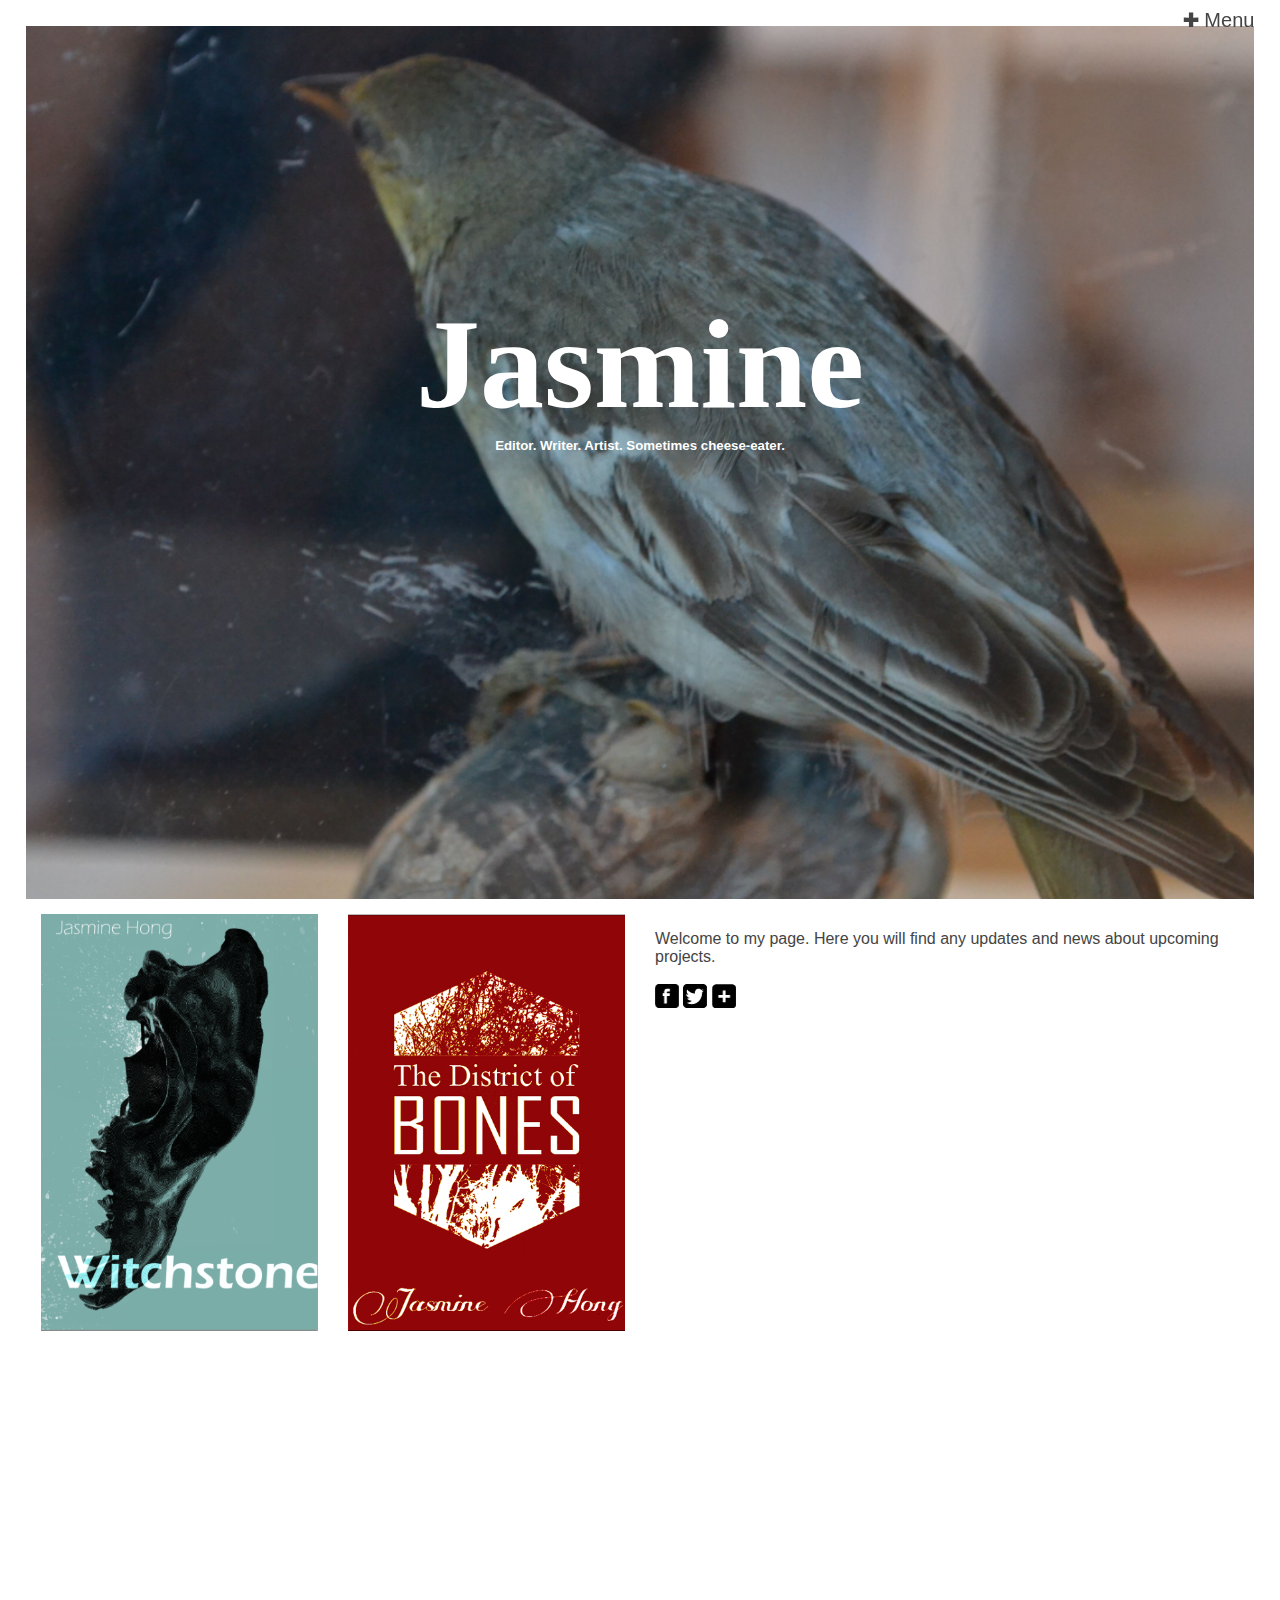
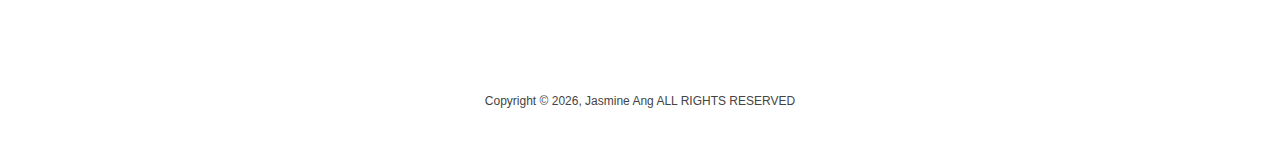
<file: index.html>
<!DOCTYPE html>
<html>

<head>
    <title>Jasmine Ang</title>
    <link rel="stylesheet" href="assets/style.css">
    <link href="assets/favicon2.ico" rel="icon" type="image/x-icon" />
    <link href="assets/lightbox.css" rel="stylesheet">
    <link rel="stylesheet" href="assets/style.css">
    <meta name="viewport" content="width=device-width, initial-scale=1.0">
    <link href="https://fonts.googleapis.com/css?family=Istok+Web:400,700|Permanent+Marker" rel="stylesheet">

</head>

<body>
    <input type='checkbox' id='navToggle' />
    <label for='navToggle' class='menu'> Menu</label>
    <div class="main">
        <div class="parallax row fullheight"><h1>Jasmine</h1>
        <h5>Editor. Writer. Artist. Sometimes cheese-eater.</h5>
    </div>
        <section>
            <article>

                <div class="row">
                    <div class="col-3 col-m-6">
                        <a href="" data-content="Coming soon! Cover not final." class="image">
                            <img src="assets/img/thumbs/wit.png">
                        </a>
                    </div>
                    <div class="col-3 col-m-6">
                        <a href="" data-content="Keung races to find out who-or what-is killing all the exorcists in Hong Kong of early 1900s #althistory #silkpunk" class="image">
                            <img src="assets/img/thumbs/dis.png">
                        </a>
                    </div>

                    <div class="col-6 col-m-12">
                        <p>
                            Welcome to my page. Here you will find any updates and news about upcoming projects.
                            <br><br>
                            <a href="https://www.facebook.com/jhongwrites/"><img src="assets/img/facebook.png"></a>
                            <a href="https://twitter.com/jhongwrites"><img src="assets/img/twitter.png"></a>
                            <a href="mailto:jasminehong.writes@gmail.com"><img src="assets/img/email.png"></a>
                        </p>
                    </div>
                </div>
                <div class="row parallax">


                    <div class="col-6">
                        <h3>Coming Soon</h3>
                        <p>Witchstone | Urban Fantasy | novella | Ninestar Press</p>
                        <p>Calvin Chang doesn't put out fires: He plans the city, weaving magic into its bones. So when Selim, Cal's fiery ex, shows up, Cal knows better than to get involved. But he ends up dragging Selim in off his doorstep anyway. Because, without Cal, violent, unbridled magic will destroy the city that Cal's spent so much time planning.</p>
                        <p>Now Cal just has to make sure he doesn't get burned.</p>
                    </div>
                    <div class="col-6">
                        <h3>About Me</h3>
                        <ul>
                            <li>Editor</li>
                            <li>Writer</li>
                            <li>Graphic Designer</li>
                            <li>Illustrator</li>
                        </ul>
                    </div>
                </div>
                <!--#row-->
           	</article>
        </section>
        <footer>
            <p>Copyright &copy;
                <script>
                    document.write(new Date().getFullYear());
                </script>, Jasmine Ang ALL RIGHTS RESERVED</p>

        </footer>
    </div>
    <div class='sidebar'>
        <a href='/'>Home</a>
        <a href='gallery'>Gallery</a>
        <div class="menu-item"><a href='#'>Projects</a>
  <ul>
      <li><a href="php">PHP</a></li>
      <li><a href="javascript">Javascript</a></li>
  </ul></div>
    </div>
</body>


</html>
</file>
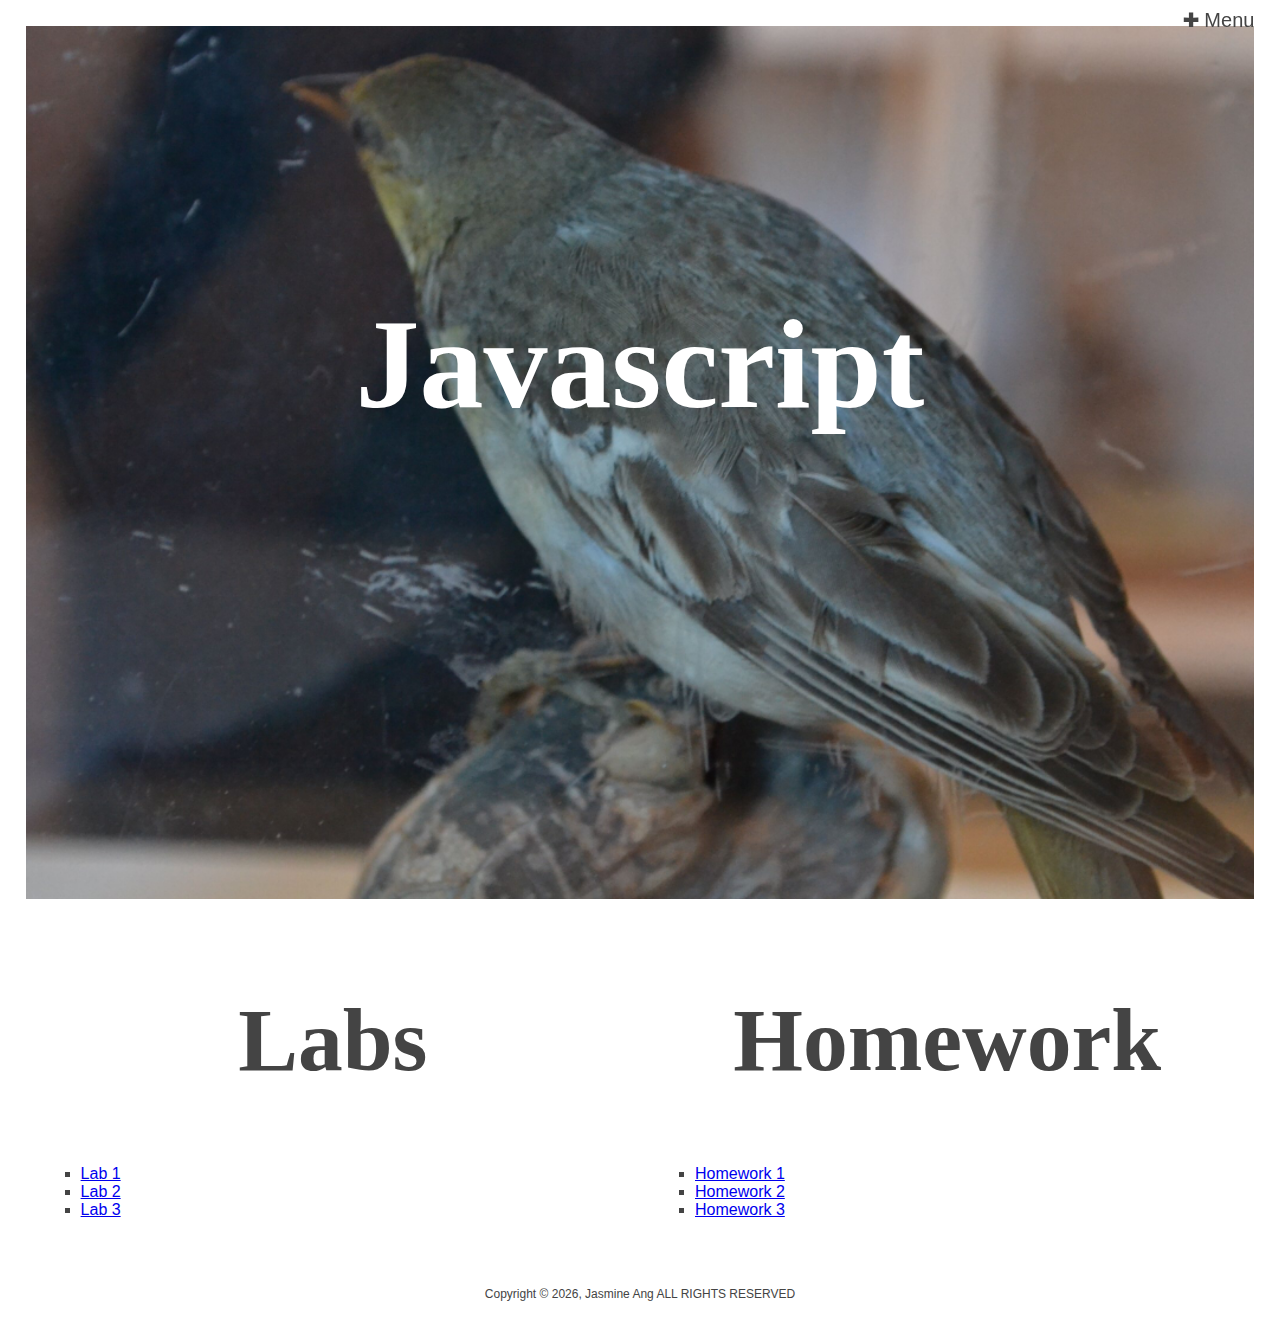
<file: javascript.html>
<!DOCTYPE html>
<html>

<head>
    <title>Javascript</title>
    <link rel="stylesheet" href="assets/style.css">
    <link href="assets/favicon2.ico" rel="icon" type="image/x-icon" />
    <link href="assets/lightbox.css" rel="stylesheet">
    <link rel="stylesheet" href="assets/style.css">
    <meta name="viewport" content="width=device-width, initial-scale=1.0">
    <link href="https://fonts.googleapis.com/css?family=Istok+Web:400,700|Permanent+Marker" rel="stylesheet">

</head>

<body>
    <input type='checkbox' id='navToggle' />
    <label for='navToggle' class='menu'> Menu</label>
    <div class="main">
        <div class="parallax row fullheight"><h1>Javascript</h1>
    </div>
        <section>
            <article>

                <div class="row">
                    <div class="col-6 col-m-6">
                        <h2>Labs</h2>
                        <ul>
                            <li><a href="https://codepen.io/oddish/pen/YxRLvO">Lab 1</a></li>
                            <li><a href="https://codepen.io/oddish/pen/EvJrzm">Lab 2</a></li>
                            <li><a href="https://codepen.io/oddish/pen/JrXywj">Lab 3</a></li>
                        </ul>
                    </div>
                    <div class="col-6 col-m-6">
                        <h2>Homework</h2>
                        <ul>
                            <li><a href="https://codepen.io/oddish/pen/gxENXp">Homework 1</a></li>
                            <li><a href="https://codepen.io/oddish/pen/dVMZOK">Homework 2</a></li>
                            <li><a href="https://codepen.io/oddish/pen/LzZZPj">Homework 3</a></li>
                        </ul>
                    </div>
                </div>
                <div class="row parallax"></div>
                
           	</article>
        </section>
        <footer>
            <p>Copyright &copy;
                <script>
                    document.write(new Date().getFullYear());
                </script>, Jasmine Ang ALL RIGHTS RESERVED</p>

        </footer>
    </div>
    <div class='sidebar'>
        <a href='/'>Home</a>
        <a href='gallery'>Gallery</a>
        <div class="menu-item"><a href='#'>Projects</a>
  <ul>
      <li><a href="php">PHP</a></li>
      <li><a href="javascript">Javascript</a></li>
  </ul></div>
    </div>
</body>


</html>
</file>
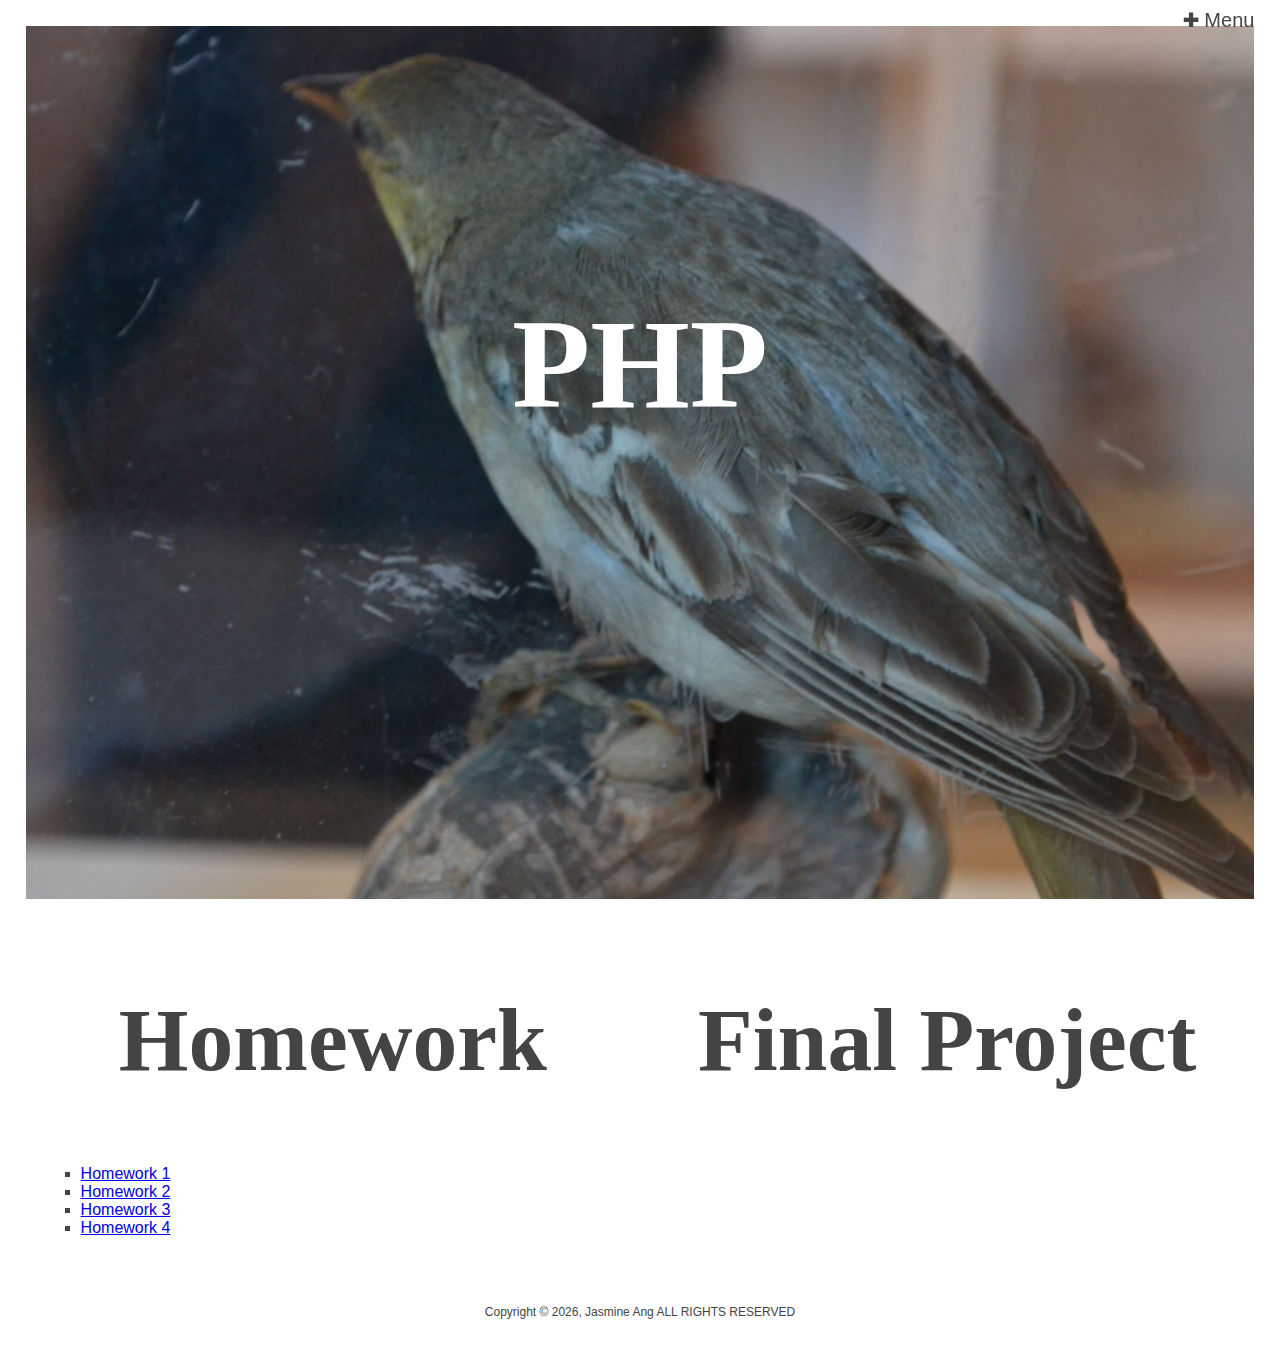
<file: php.html>
<!DOCTYPE html>
<html>

<head>
    <title>PHP</title>
    <link rel="stylesheet" href="assets/style.css">
    <link href="assets/favicon2.ico" rel="icon" type="image/x-icon" />
    <link href="assets/lightbox.css" rel="stylesheet">
    <link rel="stylesheet" href="assets/style.css">
    <meta name="viewport" content="width=device-width, initial-scale=1.0">
    <link href="https://fonts.googleapis.com/css?family=Istok+Web:400,700|Permanent+Marker" rel="stylesheet">

</head>

<body>
    <input type='checkbox' id='navToggle' />
    <label for='navToggle' class='menu'> Menu</label>
    <div class="main">
        <div class="parallax row fullheight"><h1>PHP</h1>
    </div>
        <section>
            <article>
                
                <div class="row">
                    <div class="col-6 col-m-6">
                        <h2>Homework</h2>
                        <ul>
                            <li><a href="hw1/homework1.php">Homework 1</a></li>
                            <li><a href="hw2/contact.html">Homework 2</a></li>
                            <li><a href="hw3/lbcctuition.html">Homework 3</a></li>
                            <li><a href="hw4/form.html">Homework 4</a></li>
                        </ul>
                    </div>
                    <div class="col-6 col-m-6">
                        <h2>Final Project</h2>
                    </div>
                </div>
                <div class="row parallax"></div>
                
           	</article>
        </section>
        <footer>
            <p>Copyright &copy;
                <script>
                    document.write(new Date().getFullYear());
                </script>, Jasmine Ang ALL RIGHTS RESERVED</p>

        </footer>
    </div>
    <div class='sidebar'>
        <a href='/'>Home</a>
        <a href='gallery'>Gallery</a>
        <div class="menu-item"><a href='#'>Projects</a>
  <ul>
      <li><a href="php">PHP</a></li>
      <li><a href="javascript">Javascript</a></li>
  </ul></div>
    </div>
</body>


</html>
</file>
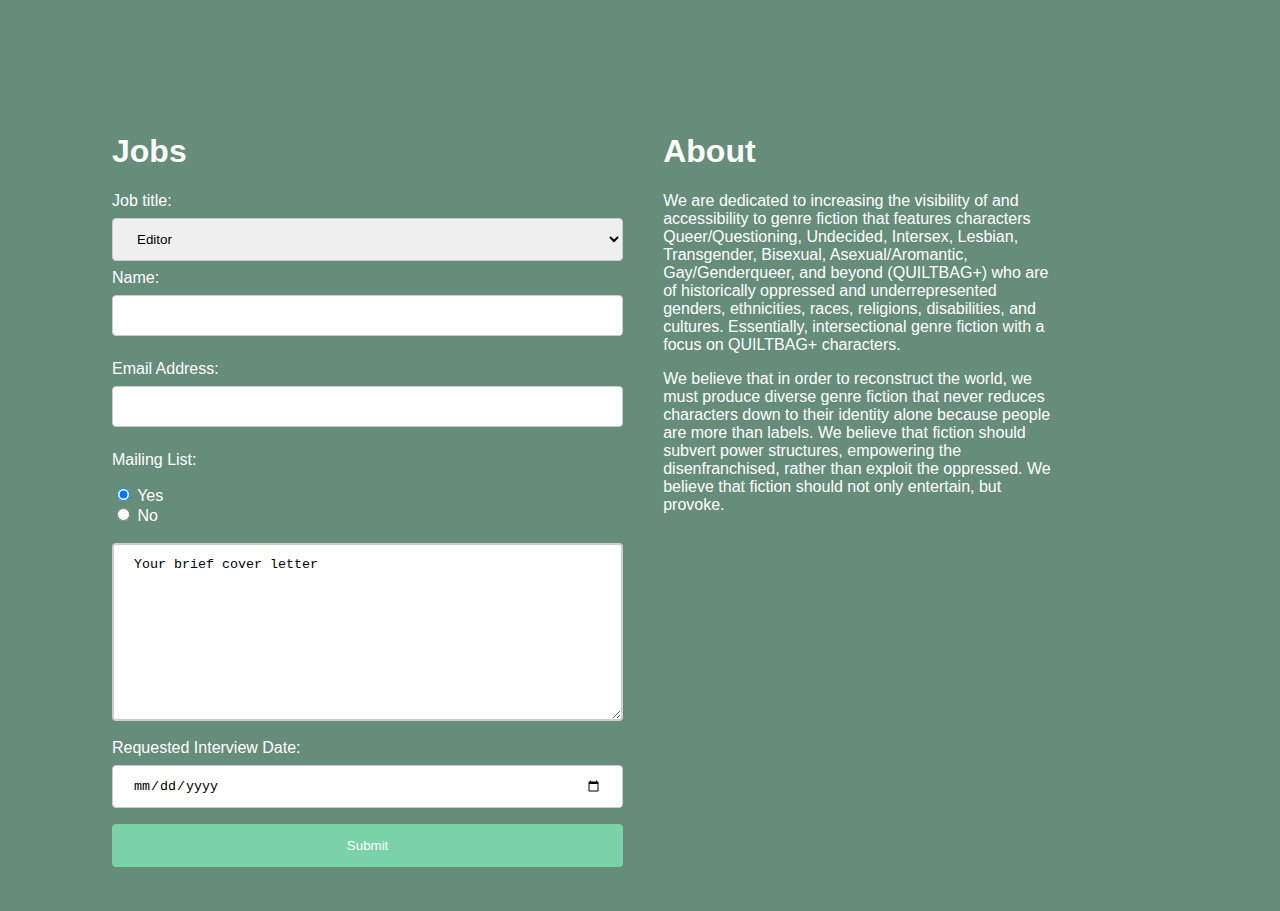
<file: hw2/contact.html>
<!doctyle html>
<html lang="en">
    <head>
        <meta charset="utf-8">
        <link rel="stylesheet" href="style.css">
<title>Title of the document</title>
<style>
    
</style>
</head>
<body>
   <div id="wrap"><div id="main"> <h1>Jobs</h1>
<form action="process_contact.php" method="post">  
    
    <p> Job title: <select name="title">
  <option value="editor">Editor</option>
  <option value="reader">First Reader</option>
  <option value="curator">Curator</option>
  <option value="designer">Designer</option>
</select> Name: <input type="text" name="name" required></p>   
    <p>Email Address: <input type="email" name="email" required></p>
    <p>Mailing List:</p>
     <input type="radio" name="mailing" value="will" checked> Yes<br>
  <input type="radio" name="mailing" value="won't"> No<br><br>
  <textarea name="comment" rows="10" cols="30">
Your brief cover letter</textarea><br><br>Requested Interview Date:
<input type="date" name="interview"><br>
    <input type="submit" value="Submit">
    </div>
    <div id="sidebar"><h1>About</h1><p>We are dedicated to increasing the visibility of and accessibility to genre fiction that features characters Queer/Questioning, Undecided, Intersex, Lesbian, Transgender, Bisexual, Asexual/Aromantic, Gay/Genderqueer, and beyond (QUILTBAG+) who are of historically oppressed and underrepresented genders, ethnicities, races, religions, disabilities, and cultures. Essentially, intersectional genre fiction with a focus on QUILTBAG+ characters.</p><p>
We believe that in order to reconstruct the world, we must produce diverse genre fiction that never reduces characters down to their identity alone because people are more than labels. We believe that fiction should subvert power structures, empowering the disenfranchised, rather than exploit the oppressed. We believe that fiction should not only entertain, but provoke.
</p></div></div>
</form> 
</body>
</html>
</file>
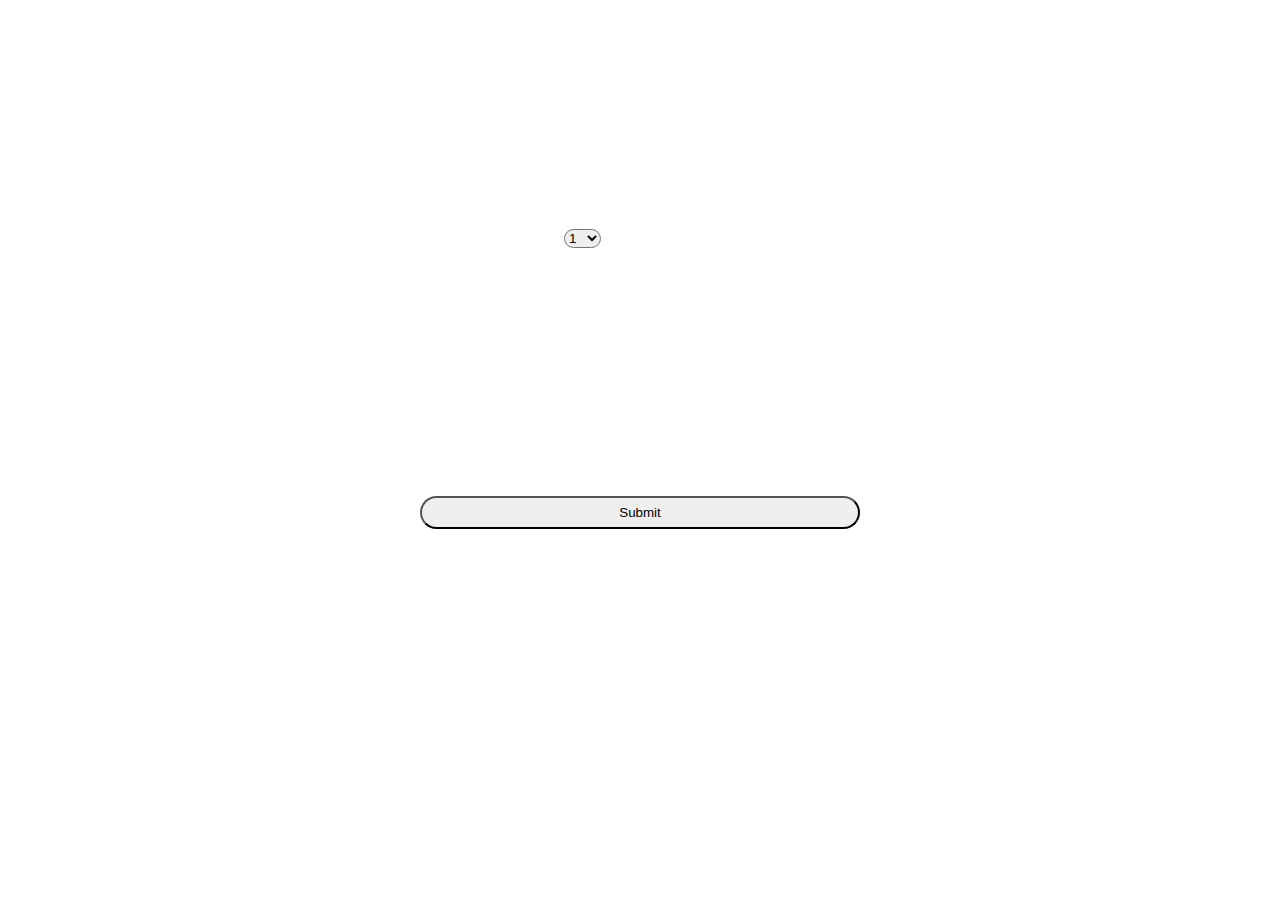
<file: hw3/lbcctuition.html>
<!doctype html>
<html>
<head>
<meta charset=“utf-8”>
    <title>Hogwarts Tuition Calculator</title>

<link href="registration.css" rel="stylesheet" type="text/css" />
<link href="https://fonts.googleapis.com/css?family=Princess+Sofia|Open+Sans+Condensed:300" rel="stylesheet">
</head>

<body> 

<div id="container">
	<div id="calculator">
<h1>Hogwarts Tuition Calculator</h1>
<h3>Fill out this form to calculate the total cost of tuition:</h3>

<form action="handle_calc.php" method="post">

<p>Are you a:<br>
<input type="radio" name="residency" id="c1" value="46"> <label for="c1">Witch or Wizard</label> <br>
<input type="radio" name="residency" id="c2" value="236"> <label for="c2">Muggle</label><br>
</p>
<p>Number of Units: <select name="units">
<option value="1">1</option>
<option value="2">2</option>
<option value="3">3</option>
<option value="4">4</option>
<option value="5">5</option>
<option value="6">6</option>
<option value="7">7</option>
<option value="8">8</option>
<option value="9">9</option>
<option value="10">10</option>
<option value="11">11</option>
<option value="12">12</option>
<option value="13">13</option>
<option value="14">14</option>
<option value="15">15</option>
<option value="16">16</option>
<option value="17">17</option>
<option value="18">18</option>
<option value="19">19</option>
<option value="20">20</option>
<option value="21">21</option>
</select></p>

    <p>There is a <strong>mandatory</strong> Student Health Fee of <span class="number"><input type="hidden" name ="health" value="19" />19 Galleons</span> for all registered students</p>

<h4>Optional fees:</h4>

<p>Express Owl Service: <br>
    <input type="radio" name="csc" id="b1" value="0"> <label for="b1">No</label> <br>
<input type="radio" name="csc" id="b2" value="20"> <label for="b2">Yes</label><br>
</p>

<p>Broom Storage Permit:<br>
    <input type="radio" name="parking" id="d1" value="0"> <label for="d1">No</label><br>
<input type="radio" name="parking" id="d2" value="25"> <label for="d2">Yes</label><br>
</p>

<input type="submit" name="submit" value="Submit" />

</form>
	</div>
</div>
</body>
</html>
</file>
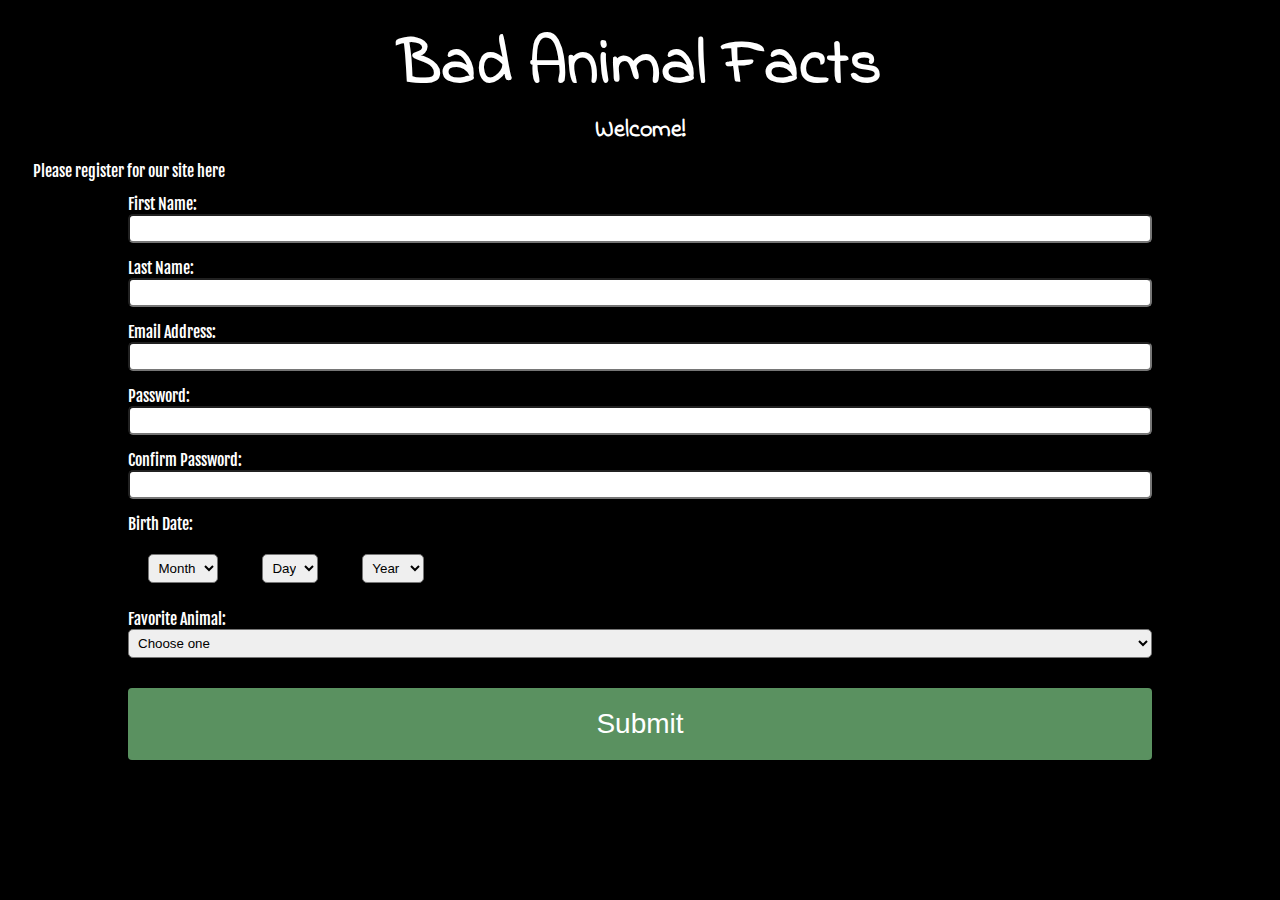
<file: hw4/form.html>
<!doctype html>
<html>
<head>
    <meta charset=“utf-8”>
    <title>Favorite Things</title>
    <link href="form.css" rel="stylesheet" type="text/css" />
    <link href="https://fonts.googleapis.com/css?family=Fjalla+One|Indie+Flower" rel="stylesheet">
</head>
<h1>Bad Animal Facts</h1>
<h2>Welcome!</h2>
<aside>Please register for our site here</aside>
    <form action="handle_form.php" method="post">
    
        <label for="first_name">First Name:</label> <input type="text" name="first_name" required >
    	<label for="last_name">Last Name:</label> <input type="text" name="last_name" required >
    	<label for="email">Email Address:</label> <input type="email" name="email" required >
    	<label for="password">Password:</label> <input type="password" name="password" required>
    	<label for="confirm">Confirm Password:</label> <input type="password" name="confirm" required >
        <label for="month, day, year">Birth Date:</label>
            <select id="month" name="month" required></select>
              <script>
                var month = 1;
                var till = 12;
                var options = "<option value=''>Month</option>";
                for(var m=month; m<=till; m++){
                  options += "<option value =" + m + ">" + m +"</option>";
                }
                document.getElementById("month").innerHTML = options;
              </script>
          
            <select id="day" name="day" required></select>
            <script>
                var day = 1;
                var till = 31;
                var options = "<option value=''>Day</option>";
                for(var d=day; d<=till; d++){
                  options += "<option value =" + d + ">" + d +"</option>";
                }
                document.getElementById("day").innerHTML = options;
            </script>
            <select id="year" name="year" required></select>
              <script>
                var year = 1950;
                var till = 2017;
                var options = "<option value=''>Year</option>";
                for(var y=year; y<=till; y++){
                  options += "<option value =" + y + ">" + y +"</option>";
                }
                document.getElementById("year").innerHTML = options;
        
              </script></label>
         <label for="animal">Favorite Animal:</label>
         <select id="animal" name="animal" required>
             <option value="">Choose one</option>
             <option value="penguin">penguin</option>
             <option value="dolphin">dolphin</option>
             <option value="bear">bear</option>
             <option value="rabbit">rabbit</option>
             <option value="kangaroo">kangaroo</option>
         </select>
        <button type="submit" value="submit"><span>Submit </span></button>
        </div>
    </form>
<body>
</file>
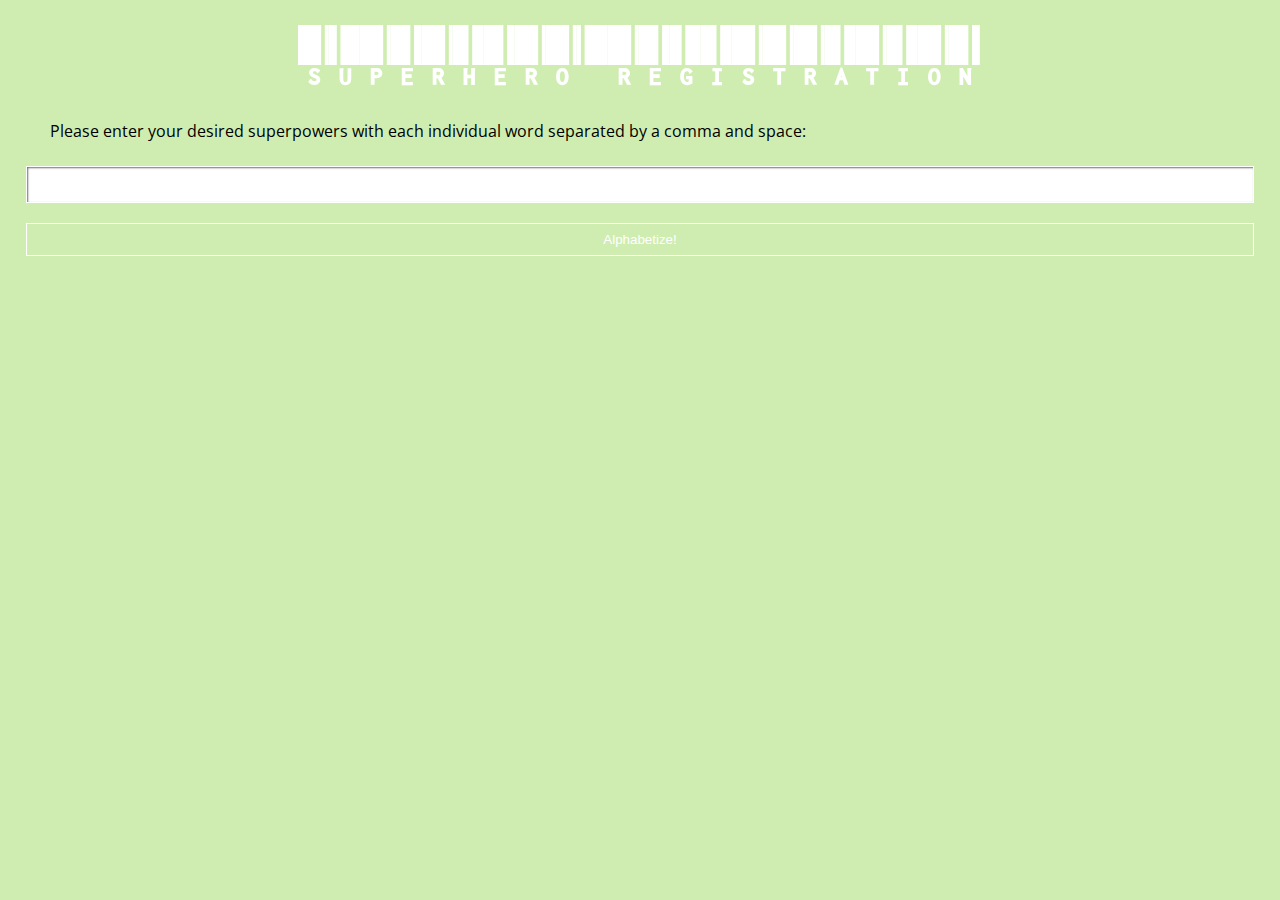
<file: hw5/list.html>
<!doctype html>
<html lang="en">
<head>
	<meta charset="utf-8">
	<title>I Must Sort This!</title>
	<link rel="stylesheet" href="list.css">
	<link href="https://fonts.googleapis.com/css?family=Libre+Barcode+39+Text|Open+Sans+Condensed:300" rel="stylesheet">

</head>
<body>
<!-- Script 7.6 - list.html -->
<h1>Superhero Registration</h1>
<div><p>Please enter your desired superpowers with each individual word separated by a comma and space:</p>

<form action="list.php" method="post">

	<input type="text" name="words">
	<input type="submit" name="submit" value="Alphabetize!">

</form>
</div>
</body>
</html>
</file>
<file: assets/style.css>
*,
*:before,
*:after {
    -moz-box-sizing: border-box;
    -webkit-box-sizing: border-box;
    box-sizing: border-box;
}

body {
    color: #444;
    font-family: sans-serif;
    width: 100%;

}

h1 {
    font-family: 'Permanent Marker', fantasy;
    font-size: 10vw;
    text-align: center;
    margin-bottom: 0px;
    padding-bottom:0px;
}

h2 {
    font-size: 7vw;
    font-family: 'Permanent Marker', fantasy;
    text-align: center;
}

h3 {
    font-family: 'Permanent Marker', fantasy;
    font-size: 6vw;
    margin: 0;
}
h4 {
    font-family: "Permanent Marker", fantasy;
    font-size: 3vw;
}
h5 {
    margin-top: 0px;
    margin-bottom: 10%;
    text-align: center;
}
p {
    font-family: 'Isotok Web', sans-serif;
}
ul {
    list-style-type: square;
}
ol>li>a:link{
    text-decoration: none;
    background: #444;
    color: white;
}
ol>li>a:visited {
    background: white;
    color: black;
}
ol>li>a:hover {
    background: #ccc;
    color: black;
}
ol>li>a:active {
    background: white;
}
.main {
    position: absolute;
    top: 0;
    left: 0;
    transition: left .5s;
    width: 100%;
    background: #fff;
    padding: 2%;
    min-height: 100vw;
}

.sidebar {
    position: fixed;
    right: 0;
    top: 0;
    height: 100%;
    background: #444;
    width: 200px;
    z-index: -1;
    padding: 5% 0;
}

.menu {
    font-size: 20px;
    position: fixed;
    right: 2%;
    z-index: 1;
    transition: color .5s;
}

.sidebar a {
    display: inline-block;
    width: 100%;
    height: 40px;
    line-height: 40px;
    color: #fff;
    text-align: center;
    text-decoration: none;
}

.sidebar a:hover {
    background: #fff;
    color: #444;
    margin: 0;
    padding:0;
}
.sidebar ul>li>a:link {
  color: #000;

}
.sidebar ul>li>a:hover {
  color:#000;
  background-color: #fff;

}
.menu-item ul {
  background: #ccc;
  color: #000;
  height: 0px; /*Collapses the menu*/
  overflow: hidden;
  padding: 0;
  margin:0;

  /*Animation*/
  -webkit-transition: height 1s ease;
     -moz-transition: height 1s ease;
       -o-transition: height 1s ease;
      -ms-transition: height 1s ease;
          transition: height 1s ease;
}
.menu-item ul>li {
  margin:0;
  padding:0;
}
.menu-item:hover ul {
  height: 80px;
    
}
.parallax {
            /* The image used */
            background: url('img/bird.jpg') no-repeat fixed center;
            background-size: cover;
            /* Full height */
            height: 100%;
            color: white;
            padding: 1% 0;
            box-sizing: border-box;
            }

.fullheight {
    box-sizing: border-box;
    height: 97vh;
    padding-top: 20vh;
}

.menu:before {
    display: inline-block;
    content: '\2716';
    transform: rotate(45deg);
    transition: transform .5s;
}

#navToggle {
    display: none;
}

#navToggle:checked ~ .main {
    left: -200px;
}

#navToggle:checked ~ .menu {
    color: #fff;
}

#navToggle:checked ~ .menu:before {
    transform: rotate(0deg);
}


/*Index Pictures*/

.image {
    position: relative;
    max-width: 100%;
    display: inline-block;
    z-index: 0;
    margin: 0 auto;
}

.image img {
    width: 100%;
    float: left;
    margin: auto 0;
}

.image:after,
.image:before {
    position: absolute;
    left: 0;
    opacity: 0;
    transition: all 0.5s;
    -webkit-transition: all 0.5s;
}

.image:after {
    content: '\A';
    width: 100%;
    height: 100%;
    top: 0;
    left: 0;
    background: rgba(0, 0, 0, 0.6);
}

.image:before {
    content: attr(data-content);
    width: 100%;
    color: #fff;
    z-index: 1;
    top: 0;
    padding: 10px 10px;
    text-align: center;
    box-sizing: border-box;
    -moz-box-sizing: border-box;
}

.image:hover:after,
.image:hover:before {
    opacity: 1;
}


/*End Index Pictures*/


/*Gallery Page*/

img.gal {
    -webkit-filter: grayscale(100%);
    /* Chrome, Safari, Opera */
    filter: grayscale(100%);
    transition: filter .5s, -webkit-filter .5s;
    height: 300px;
    margin: 3px;
}

img.gal:hover {
    -webkit-filter: none;
    /* Chrome, Safari, Opera */
    filter: none;
}

div.gal>a {
    text-decoration: none;
    text-align: left;
}
div.gal {
    text-align:center;
}


/*End Gallery Page*/

[class*="col-"] {
    float: left;
    padding: 15px;
}

.row::after {
    content: "";
    clear: both;
    display: table;
    left: 0;
    width: 100%;
}

.col-1 {width: 8.33%;}
.col-2 {width: 16.66%;}
.col-3 {width: 25%;}
.col-4 {width: 33.33%;}
.col-5 {width: 41.66%;}
.col-6 {width: 50%;}
.col-7 {width: 58.33%;}
.col-8 {width: 66.66%;}
.col-9 {width: 75%;}
.col-10 {width: 83.33%;}
.col-11 {width: 91.66%;}
.col-12 {width: 100%;}

footer {
    font-size: .75em;
    text-align: center;
}

@media screen and (max-width:830px) {
    header {
        ;
    }
    h2 {
        ;
    }
    main {
        ;
    }
    .centered {
        display: block;
        margin: auto;
        max-width: 100%;
        min-width: 30%;
        height: auto;
    }
    .col-m-1 {width: 8.33%;}
    .col-m-2 {width: 16.66%;}
    .col-m-3 {width: 25%;}
    .col-m-4 {width: 33.33%;}
    .col-m-5 {width: 41.66%;}
    .col-m-6 {width: 50%;}
    .col-m-7 {width: 58.33%;}
    .col-m-8 {width: 66.66%;}
    .col-m-9 {width: 75%;}
    .col-m-10 {width: 83.33%;}
    .col-m-11 {width: 91.66%;}
    .col-m-12 {width: 100%;}
}

@media screen and (max-width: 800px) {
    .fullheight {
    padding-top: 40vh;
}
}

@media screen and (max-width: 560px) {
    .image {
        width: 100%;
        height: auto;
    }
}

@media screen and (max-width: 320px) {
    .image {
        max-width: 100%;
    }
    [class*="col-"] {
        width: 100%;
    }
}
</file>
<file: hw2/style.css>
body {
    background-color:#668c7a;
    color: #fff;
    font-family: sans-serif;
    padding:5%;
}

input[type=text], select {
    width: 100%;
    padding: 12px 20px;
    margin: 8px 0;
    display: inline-block;
    border: 1px solid #ccc;
    border-radius: 4px;
    box-sizing: border-box;
}

input[type=email] {
    width: 100%;
    padding: 12px 20px;
    margin: 8px 0;
    display: inline-block;
    border: 1px solid #ccc;
    border-radius: 4px;
    box-sizing: border-box;
}

input[type=date] {
    width: 100%;
    padding: 12px 20px;
    margin: 8px 0;
    border: 1px solid #ccc;
    border-radius: 4px;
    box-sizing: border-box;
}

input[type=submit] {
    width: 100%;
    background-color: #7bd1a8;
    color: white;
    padding: 14px 20px;
    margin: 8px 0;
    border: none;
    border-radius: 4px;
    cursor: pointer;
}


input[type=submit]:hover {
    background-color: #63a887;
}

textarea {
    width: 100%;
    padding: 12px 20px;
  border: 2px solid #ccc;
  border-radius: 4px;
  box-sizing:border-box;
}

div {
    border-radius: 5px;
    padding: 20px;
}

#wrap {
    width:100%;
    margin:0 auto;
    }

#main {
    float:left;
    width:45%;
    }

#sidebar {
    float:left;
    width:35%;
    }
</file>
<file: hw3/registration.css>
* {
    margin: 0;
    padding: 0;
}
body {
    font-family: 'open sans condensed', sans-serif;
    background-image:url("http://cdn.wallpapersafari.com/53/87/TEmJgI.jpg");
    background-repeat: no-repeat;
    background-size: cover;
    color: #fff;
}


#container {
    margin: auto;
    width: 500px;
}

#calculator {
    padding: 30px;
}

p {
    margin: 10px
}

/*accessible but pretty!*/

[type="radio"] {
  border: 0; 
  clip: rect(0 0 0 0); 
  height: 1px;
  margin: -1px; 
  overflow: hidden; 
  padding: 0; 
  position: absolute; 
  width: 1px;
}
[type="radio"]:checked + label {
    font-weight: bolder;
}

[type="radio"]:focus + label::after {
  content: '\0020\2190';
  font-size: 1.1em;
  line-height: 1;
  vertical-align: -0.125em;
}


input[type="submit"] {
    width: 100%;
    padding: 7px;
    border-radius: 20px;
}

select {
    border-radius: 20px;
}

h1 {
    font-family: 'Princess Sofia', fantasy;
    font-size: 39px
}

label {
    cursor: pointer;
}

.number {
    font-weight: bold;
}
</file>
<file: hw4/form.css>
* { padding: 0;
    margin: 0;
    box-sizing: border-box;
}
body {
    margin: 20px;
    font-family:'Fjalla One', sans-serif;
    color:#fff;
    background-color:#000;
}
h1,h2 {
    font-family:'Indie Flower', fantasy;
    text-align: center;
}
h1 {
    font-size: 4em;
}
form {
    width: 80vw;
    margin: auto;
}
input[type="text"], input[type="email"], input[type="password"], select#animal {
    width: 100%;
    padding: 5px;
    border-radius: 5px;
    margin:0 0 10px 0px;
}
select {
    padding: 5px;
    margin: 2%;
    border-radius: 5px;
}
input:focus, select:focus {
    border-radius: 5px;
    outline: none;
}
select:focus{
    color: #656565;
}

button {
  display: block;
  border-radius: 4px;
  background-color: #5a9160;
  border: none;
  color: #FFFFFF;
  text-align: center;
  font-size: 28px;
  padding: 20px;
  margin-top:20px;
  width: 100%;
  transition: all 0.5s;
  cursor: pointer;
}

button span {
  cursor: pointer;
  display: inline-block;
  position: relative;
  transition: 0.5s;
}

button span:after {
  content: '\00bb';
  position: absolute;
  opacity: 0;
  top: 0;
  right: -20px;
  transition: 0.5s;
}

button:hover span {
  padding-right: 25px;
}

button:hover span:after {
  opacity: 1;
  right: 0;
}
label {
    display: block;
}
.error {
    color: red;
}
/* unvisited link */
a:link {
    color: white;
}

/* visited link */
a:visited {
    color: green;
}

/* mouse over link */
a:hover {
    color: red;
}

/* selected link */
a:active {
    color: grey;
}
label {
    margin-top: 5px;
}
aside {
    margin: 13px;
}
p {
    margin: 5%;
}
</file>
<file: hw5/list.css>
* {
    margin:0;
    padding:0;
    box-sizing: border-box;
}
h1 {
    font-family: 'Libre Barcode 39 Text', fantasy;
    font-size: 4em;
    margin-bottom: 30px;
    text-align: center;
    color: #fff;
}
body {
    font-family: 'Open Sans Condensed', sans-serif;
    background-color: #cfedb1;
    margin: 2%;
    
}
p {
    margin: 2%;
}
input[type="text"] {
  padding: 10px;
  border: solid 1px #fff;
  margin-bottom: 20px;
  box-shadow: inset 1px 1px 2px 0 #707070;
  transition: box-shadow 0.3s;
  width: 100%;
}
input[type="text"]:focus, input[type="text"].focus {
  box-shadow: inset 1px 1px 2px 0 #c9c9c9;
}
input[type="submit"] {
  background: none;
  display: inline-block;
  width: 100%;
  padding: 8px;
  color: #fff;
  border: 1px solid #fff;
  text-align: center;
  outline: none;

  text-decoration: none;
  transition: background-color 0.2s ease-out,
              color 0.2s ease-out;
}
input[type="submit"]:hover,
input[type="submit"]:active {
  background-color: #fff;
  color: #000;
  transition: background-color 0.3s ease-in,
              color 0.3s ease-in;
}
</file>
